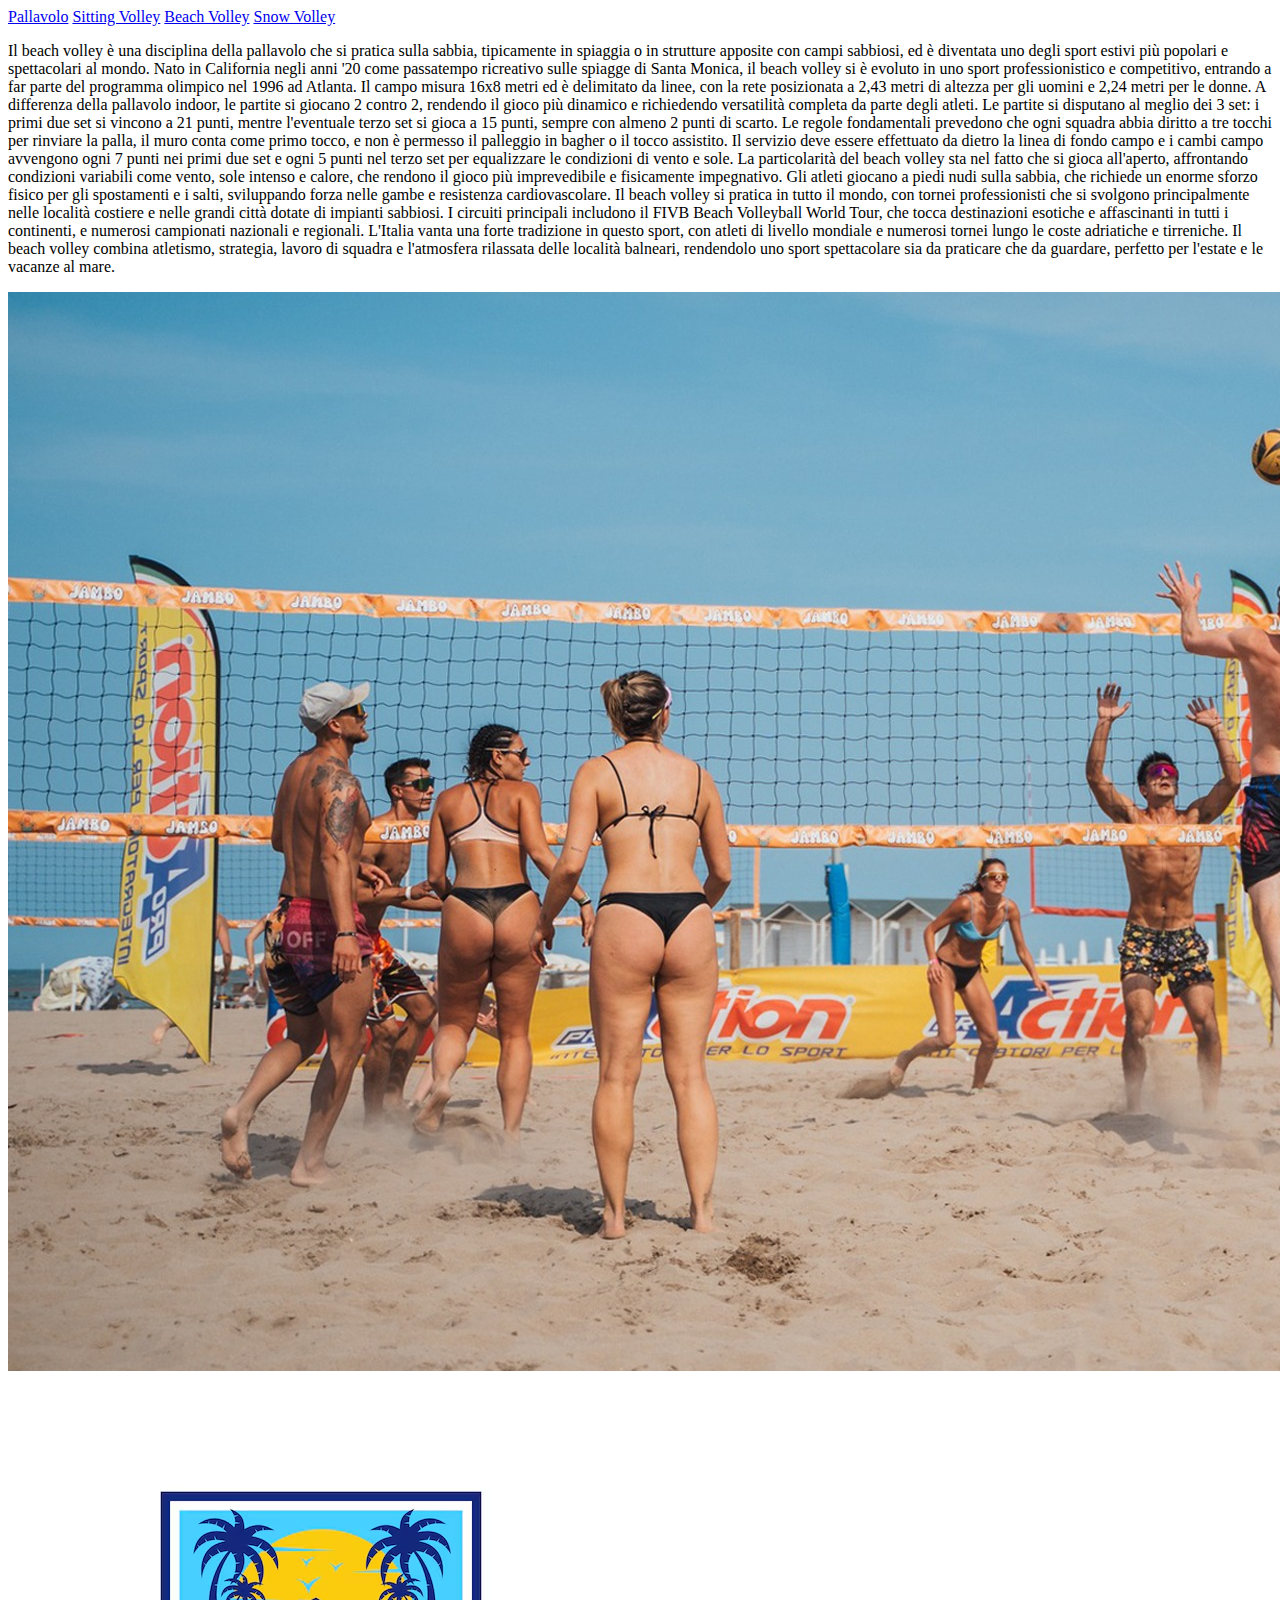
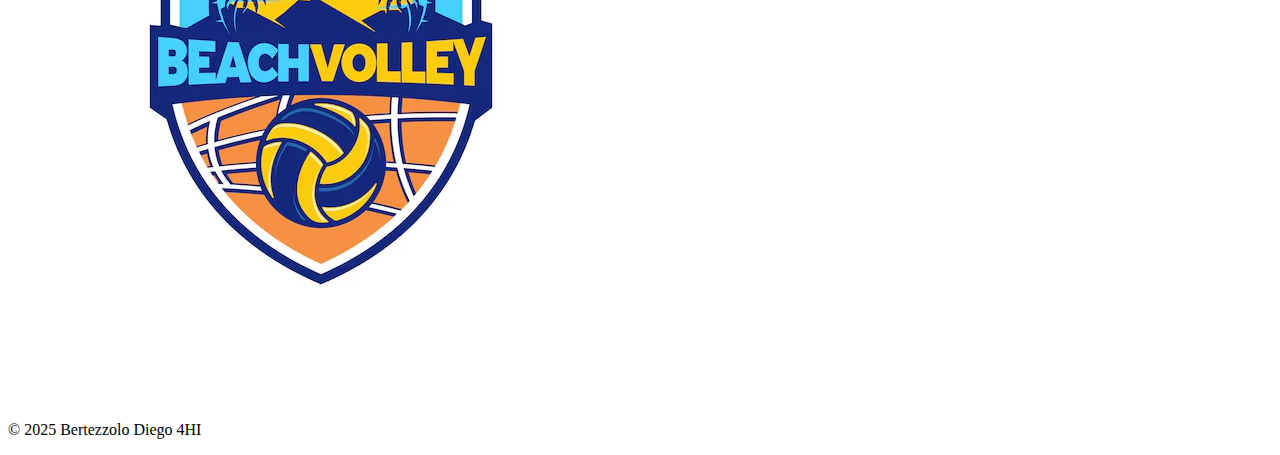
<file: beach_volley.html>
<!DOCTYPE html>
<html>
<head>
  <link rel="icon" href="/img/logo_sito.png">
  <meta name="viewport" content="width=device-width, initial-scale=1">
  <link rel="stylesheet" type="text/css" href="style.css">
</head>
<body>

<div class="topnav">
    <a href="/index.html">Pallavolo</a>
  <a href="/sitting_volley.html">Sitting Volley</a>
  <a class="active" href="/beach_volley.html">Beach Volley</a>
  <a href="/snow_volley.html">Snow Volley</a>
</div>

<div class="content">
    <p id="text_sitting">Il beach volley è una disciplina della pallavolo che si pratica sulla sabbia, 
        tipicamente in spiaggia o in strutture apposite con campi sabbiosi, 
        ed è diventata uno degli sport estivi più popolari e spettacolari al mondo. 
        Nato in California negli anni '20 come passatempo ricreativo sulle spiagge di Santa Monica, 
        il beach volley si è evoluto in uno sport professionistico e competitivo, 
        entrando a far parte del programma olimpico nel 1996 ad Atlanta. 
        Il campo misura 16x8 metri ed è delimitato da linee, 
        con la rete posizionata a 2,43 metri di altezza per gli uomini e 2,24 metri per le donne. 
        A differenza della pallavolo indoor, le partite si giocano 2 contro 2, 
        rendendo il gioco più dinamico e richiedendo versatilità completa da parte degli atleti. 
        Le partite si disputano al meglio dei 3 set: i primi due set si vincono a 21 punti, 
        mentre l'eventuale terzo set si gioca a 15 punti, sempre con almeno 2 punti di scarto. 
        Le regole fondamentali prevedono che ogni squadra abbia diritto a tre tocchi per rinviare la palla, 
        il muro conta come primo tocco, e non è permesso il palleggio in bagher o il tocco assistito. 
        Il servizio deve essere effettuato da dietro la linea di fondo campo e i cambi campo avvengono ogni 7 punti 
        nei primi due set e ogni 5 punti nel terzo set per equalizzare le condizioni di vento e sole. 
        La particolarità del beach volley sta nel fatto che si gioca all'aperto, 
        affrontando condizioni variabili come vento, sole intenso e calore, 
        che rendono il gioco più imprevedibile e fisicamente impegnativo. 
        Gli atleti giocano a piedi nudi sulla sabbia, che richiede un enorme sforzo fisico 
        per gli spostamenti e i salti, sviluppando forza nelle gambe e resistenza cardiovascolare. 
        Il beach volley si pratica in tutto il mondo, con tornei professionisti che si svolgono 
        principalmente nelle località costiere e nelle grandi città dotate di impianti sabbiosi. 
        I circuiti principali includono il FIVB Beach Volleyball World Tour, 
        che tocca destinazioni esotiche e affascinanti in tutti i continenti, 
        e numerosi campionati nazionali e regionali. L'Italia vanta una forte tradizione in questo sport, 
        con atleti di livello mondiale e numerosi tornei lungo le coste adriatiche e tirreniche. 
        Il beach volley combina atletismo, strategia, lavoro di squadra e l'atmosfera rilassata delle località balneari, 
        rendendolo uno sport spettacolare sia da praticare che da guardare, 
        perfetto per l'estate e le vacanze al mare.
    </p>
  <img src="/img/beach_volley.jpg" id="immagine_ferma_sitting">
  <a href="https://it.wikipedia.org/wiki/Beach_volley"><img src="/img/logo-beach-volley.jpg" id="image_sitting"></a>
</div>

<div class="content">
  <div class="footer">
    <p>© 2025 Bertezzolo Diego 4HI</p>
  </div>
</div>

</body>

</html>
</file>
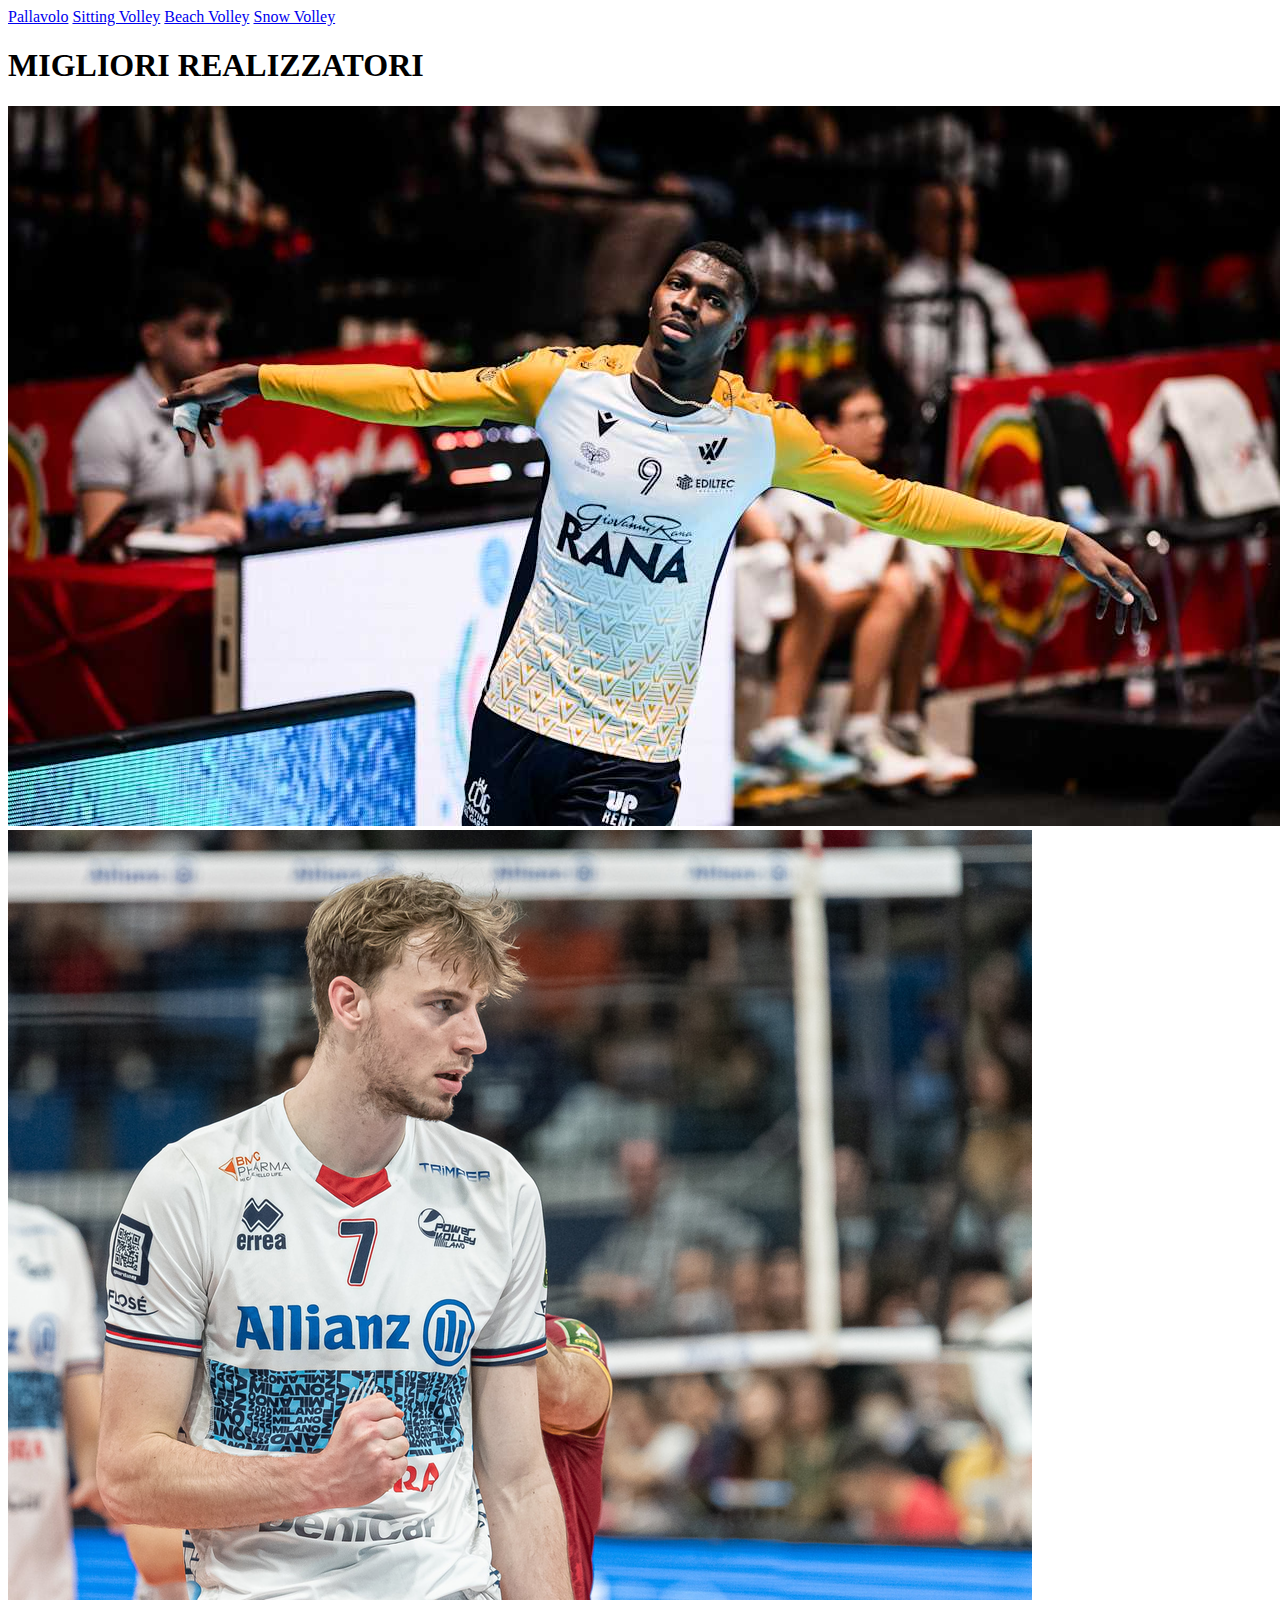
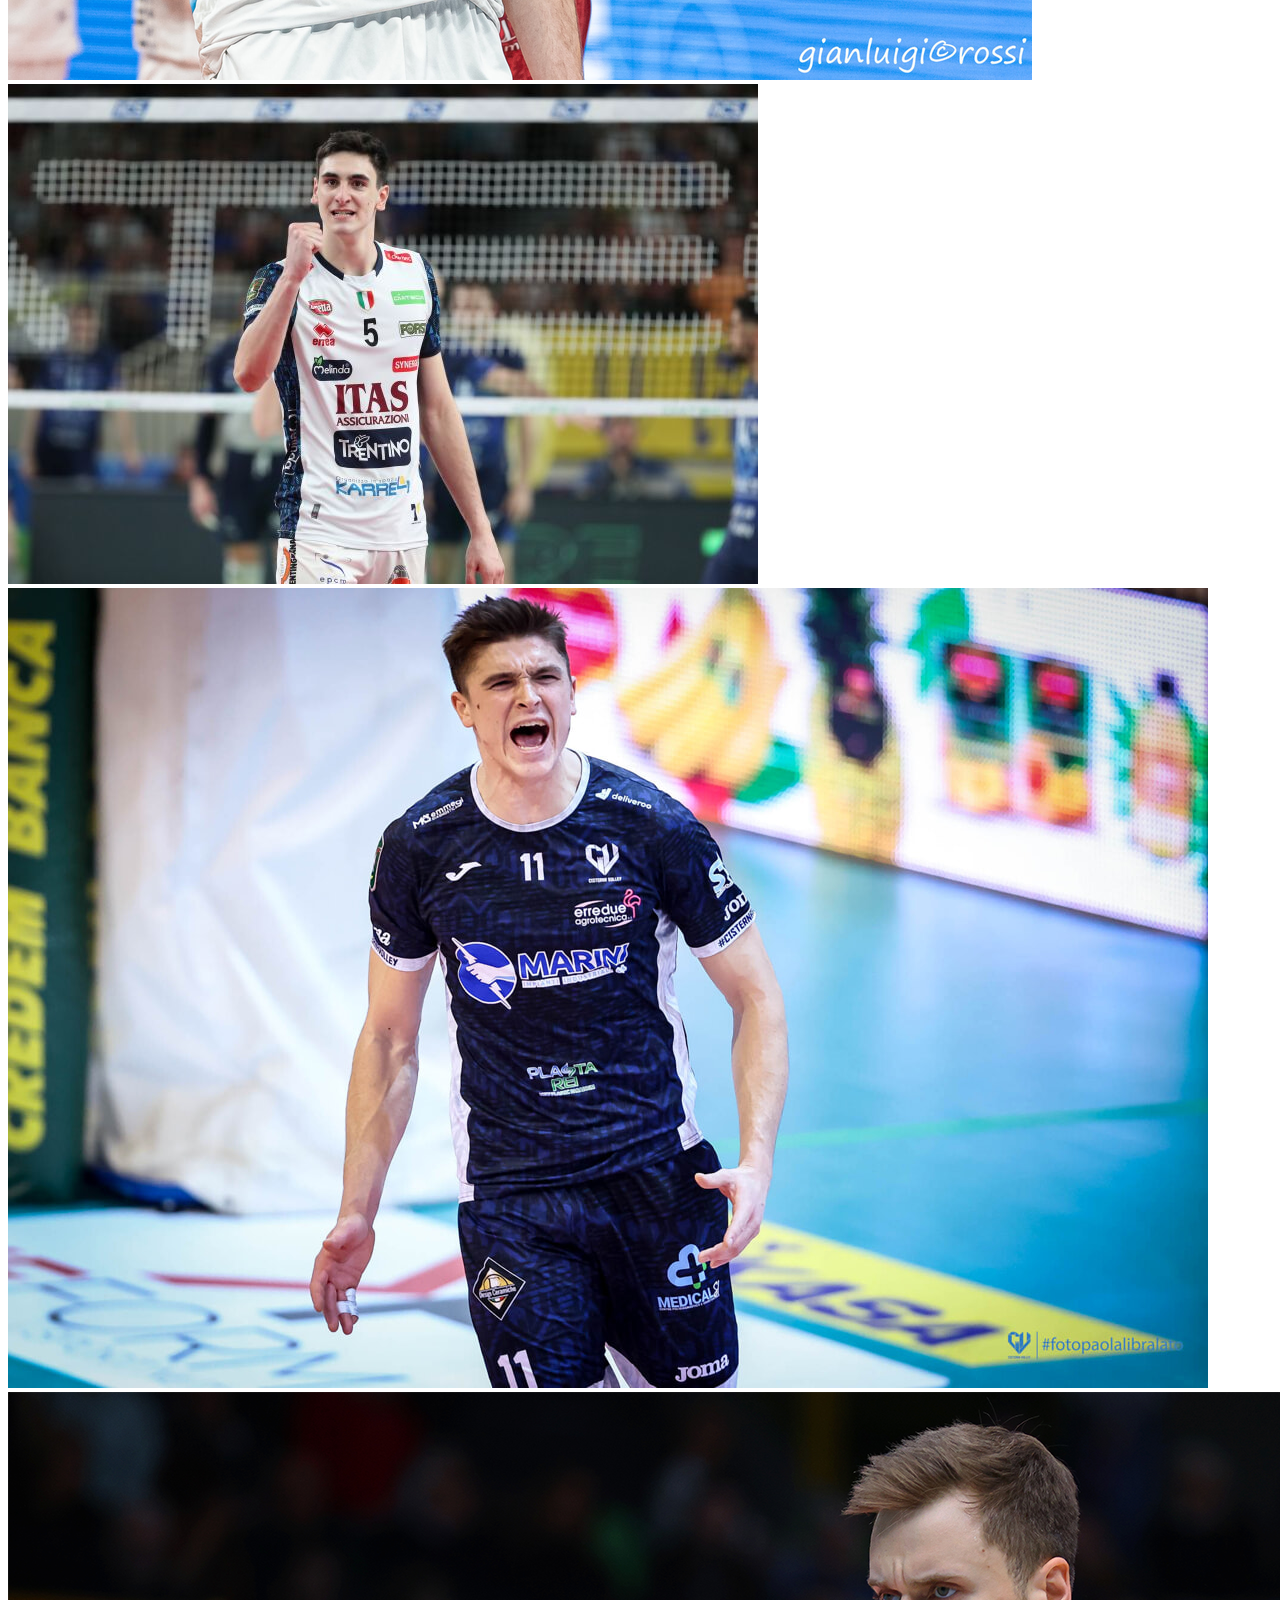
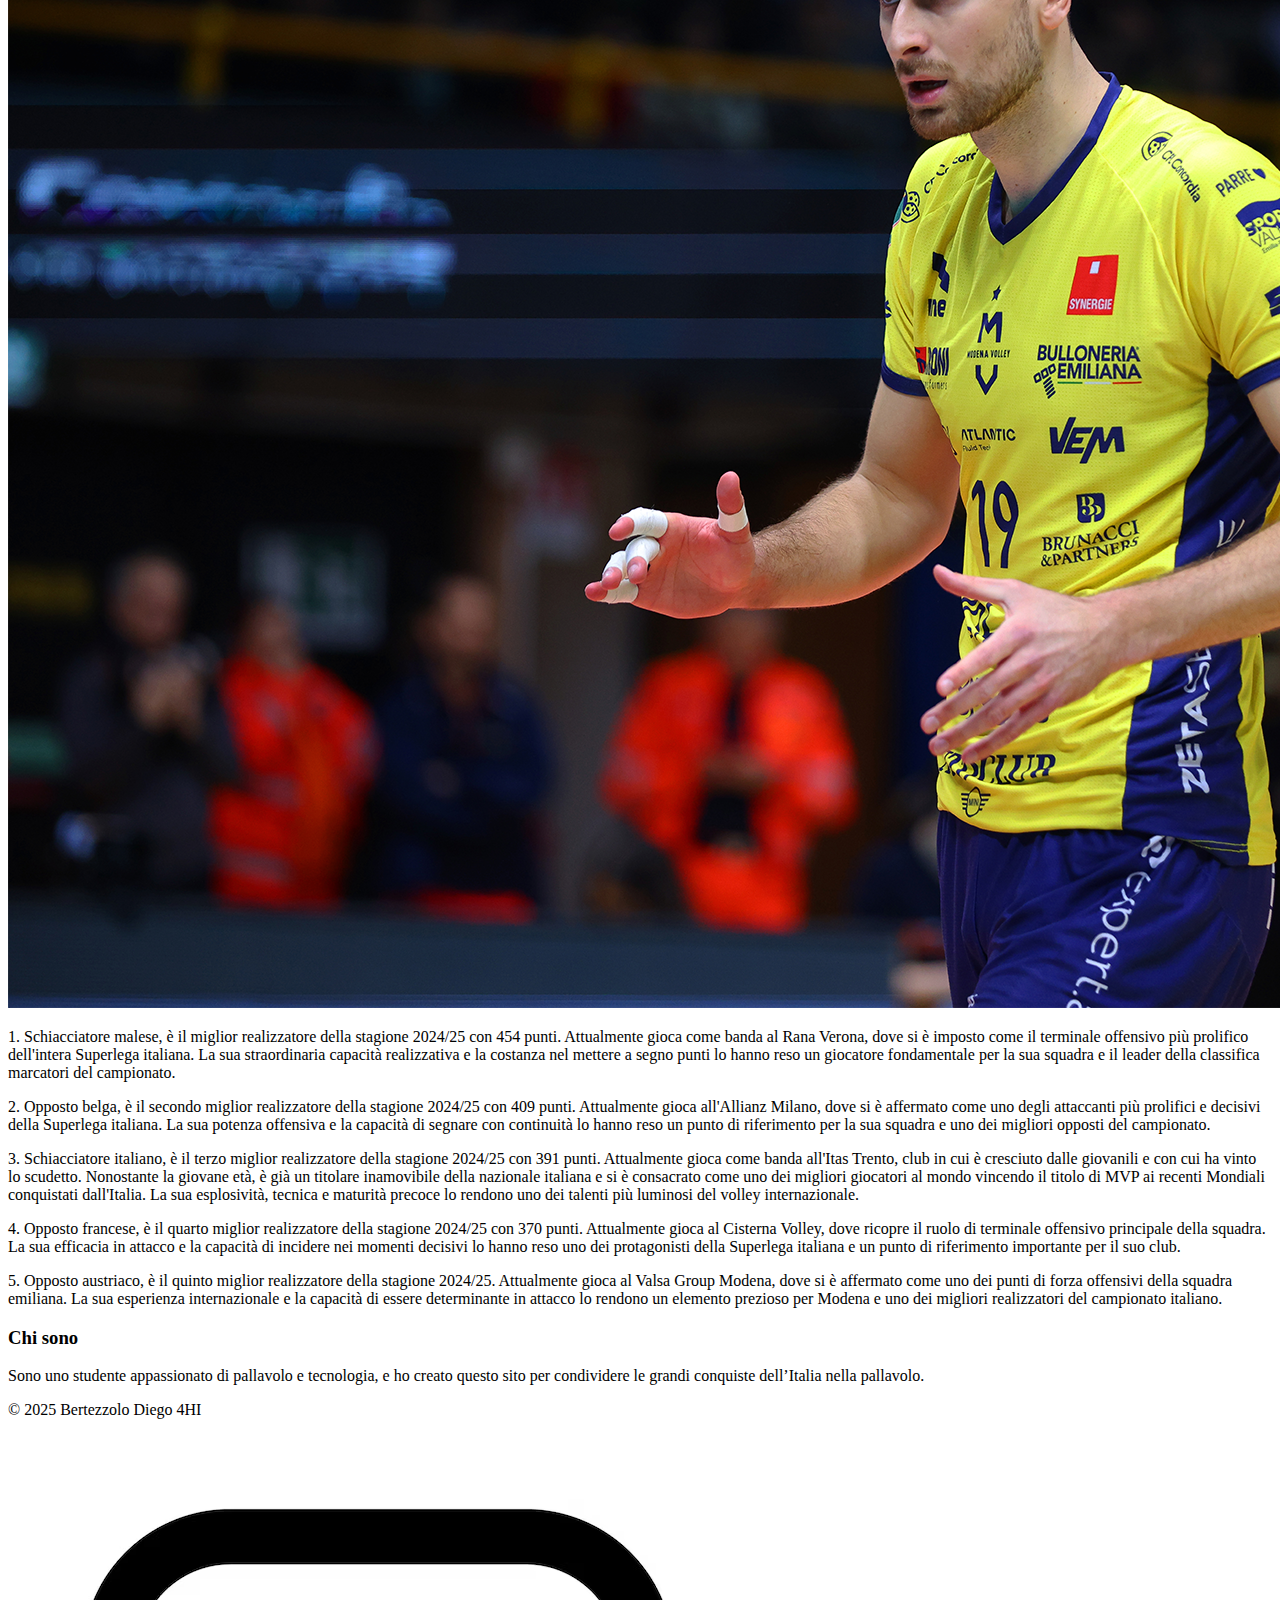
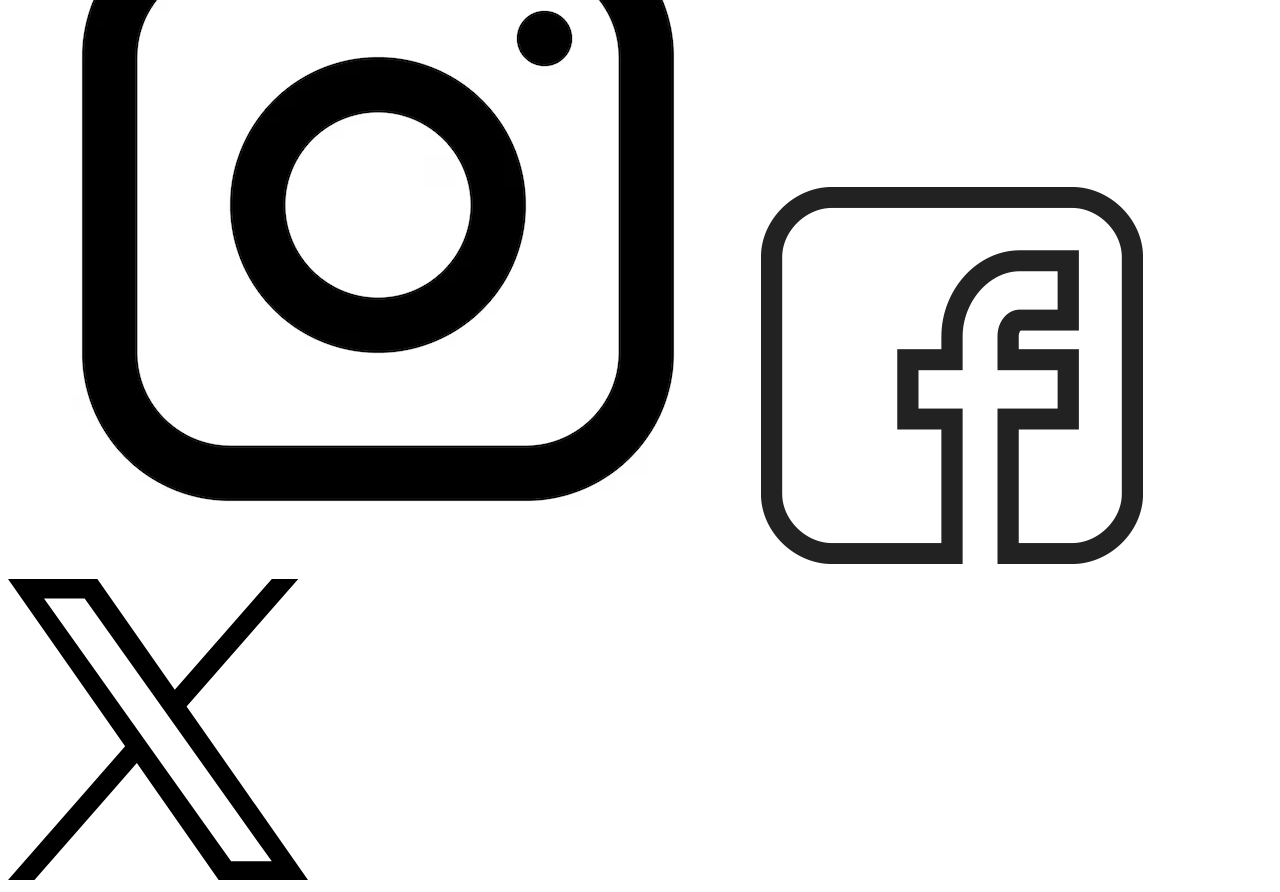
<file: migliori_realizzatori.html>
<!DOCTYPE html>
<html>
<head>
  <title>I protagonisti della scorsa stagione</title>
  <link rel="icon" href="/img/logo_sito.png">
  <meta name="viewport" content="width=device-width, initial-scale=1">
  <link rel="stylesheet" type="text/css" href="style.css">
  <link href="https://fonts.googleapis.com/css2?family=Raleway:wght@300;400;500;600;700;800&display=swap" rel="stylesheet">
</head>
<body>
    <div class="topnav">
  <a href="/index.html">Pallavolo</a>
  <a href="/sitting_volley.html">Sitting Volley</a>
  <a href="/beach_volley.html">Beach Volley</a>
  <a href="/snow_volley.html">Snow Volley</a>
</div>

<div class="content">
  <h1 class="vittorie">MIGLIORI REALIZZATORI</h1>
    <div class="custom-grid">
      <div class="left-column">
        <a href="https://it.wikipedia.org/wiki/Noumory_Ke%C3%AFta"> <img id="immagine_ferma" src="/img/Keita.jpg"></a>
        <a href="https://it.wikipedia.org/wiki/Ferre_Reggers"> <img id="immagine_ferma" src="/img/Ferre.png"></a>
        <a href="https://it.wikipedia.org/wiki/Alessandro_Michieletto"> <img id="immagine_ferma" src="/img/Michi.jpg"></a>
        <a href="https://it.wikipedia.org/wiki/Th%C3%A9o_Faure"> <img id="immagine_ferma" src="/img/Theo.jpg"></a>
        <a href="https://it.wikipedia.org/wiki/Paul_Buchegger"> <img id="immagine_ferma" src="/img/Paul.png"></a>
      </div>
      <div class="right-column">
        <p id="text">
          1. Schiacciatore malese, è il miglior realizzatore della stagione 2024/25 con 454 punti. 
          Attualmente gioca come banda al Rana Verona, 
          dove si è imposto come il terminale offensivo più prolifico dell'intera Superlega italiana. 
          La sua straordinaria capacità realizzativa 
          e la costanza nel mettere a segno punti lo hanno reso un giocatore fondamentale per la sua squadra 
          e il leader della classifica marcatori del campionato.
        </p>
      <div class="right-column">
        <p id="text_2">
          2. Opposto belga, è il secondo miglior realizzatore della stagione 2024/25 con 409 punti. 
          Attualmente gioca all'Allianz Milano, dove si è affermato come uno degli attaccanti più prolifici 
          e decisivi della Superlega italiana. La sua potenza offensiva 
          e la capacità di segnare con continuità lo hanno reso un punto di riferimento per la sua squadra 
          e uno dei migliori opposti del campionato.
        </p>
      </div>
      <div class="right-column">
        <p id="text_3">
          3. Schiacciatore italiano, è il terzo miglior realizzatore della stagione 2024/25 con 391 punti. 
          Attualmente gioca come banda all'Itas Trento, club in cui è cresciuto dalle giovanili e con cui ha vinto lo scudetto. 
          Nonostante la giovane età, è già un titolare inamovibile della nazionale italiana 
          e si è consacrato come uno dei migliori giocatori al mondo vincendo il titolo di MVP ai recenti Mondiali conquistati dall'Italia. 
          La sua esplosività, tecnica e maturità precoce lo rendono uno dei talenti più luminosi del volley internazionale.
        </p>
      </div>
      <div class="right-column">
        <p id="text_4">
          4. Opposto francese, è il quarto miglior realizzatore della stagione 2024/25 con 370 punti. 
          Attualmente gioca al Cisterna Volley, dove ricopre il ruolo di terminale offensivo principale della squadra. 
          La sua efficacia in attacco 
          e la capacità di incidere nei momenti decisivi lo hanno reso uno dei protagonisti della Superlega italiana 
          e un punto di riferimento importante per il suo club.
        </p>
      </div>
      <div class="right-column">
        <p id="text_4">
          5. Opposto austriaco, è il quinto miglior realizzatore della stagione 2024/25. 
          Attualmente gioca al Valsa Group Modena, 
          dove si è affermato come uno dei punti di forza offensivi della squadra emiliana. 
          La sua esperienza internazionale 
          e la capacità di essere determinante in attacco lo rendono un elemento prezioso per Modena 
          e uno dei migliori realizzatori del campionato italiano.
        </p>
      </div>
      </div>
    </div>
  </div>
</div>


<div class="content">
<footer class="footer">
  <div class="footer-container">
    <div class="footer-left">
      <h3>Chi sono</h3>
      <p>Sono uno studente appassionato di pallavolo e tecnologia, 
        e ho creato questo sito per condividere le grandi conquiste dell’Italia nella pallavolo.</p>
        <p class="footer-bottom">© 2025 Bertezzolo Diego 4HI</p>
    </div>

    <div class="footer-right">
      <div class="social-icons">
          <img src="/img/instagram.jpg">
          <img src="/img/Facebook.png">
          <img src="/img/X.svg">
      </div>
    </div>
  </div>
  </div>
</footer>


</body>
</html>
</file>
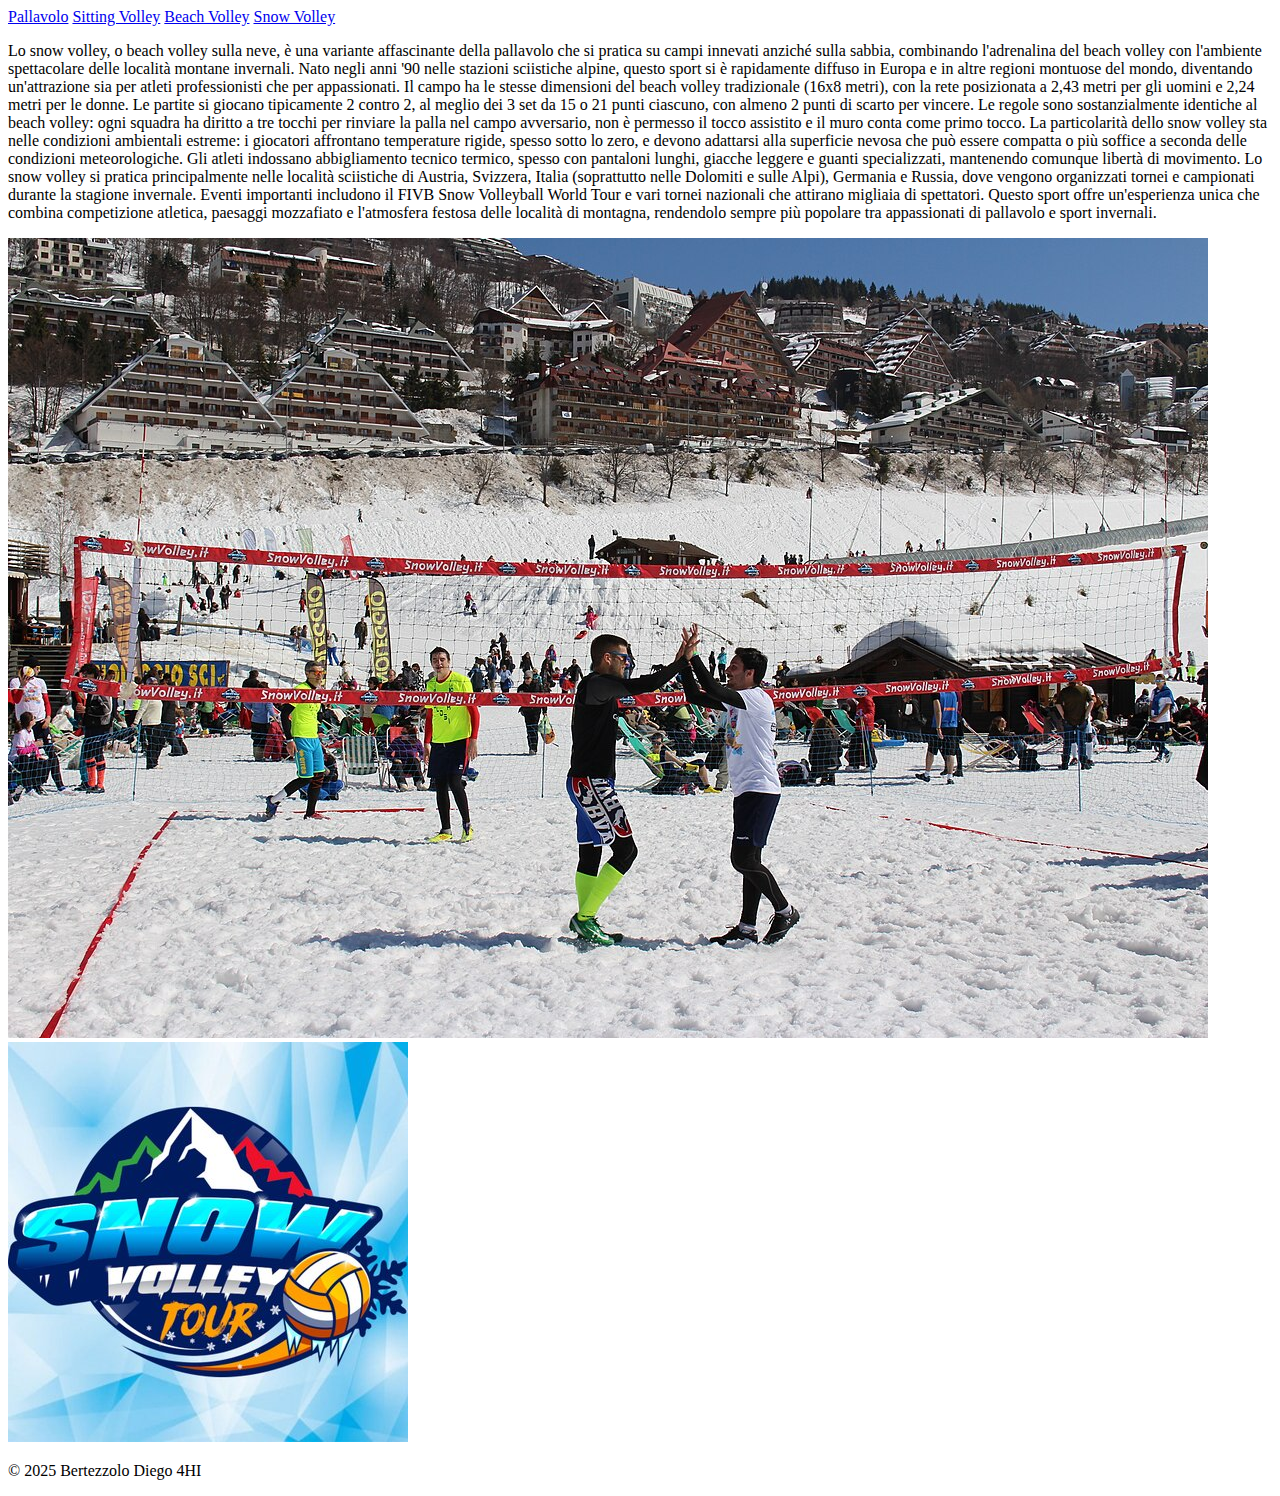
<file: snow_volley.html>
<!DOCTYPE html>
<html>
<head>
  <link rel="icon" href="/img/logo_sito.png">
  <meta name="viewport" content="width=device-width, initial-scale=1">
  <link rel="stylesheet" type="text/css" href="style.css">
</head>
<body>

<div class="topnav">
    <a href="/index.html">Pallavolo</a>
  <a href="/sitting_volley.html">Sitting Volley</a>
  <a href="/beach_volley.html">Beach Volley</a>
  <a class="active" href="/snow_volley.html">Snow Volley</a>
</div>

<div class="content">
    <p id="text_sitting">Lo snow volley, o beach volley sulla neve, 
        è una variante affascinante della pallavolo che si pratica su campi innevati anziché sulla sabbia, 
        combinando l'adrenalina del beach volley con l'ambiente spettacolare delle località montane invernali. 
        Nato negli anni '90 nelle stazioni sciistiche alpine, 
        questo sport si è rapidamente diffuso in Europa e in altre regioni montuose del mondo, 
        diventando un'attrazione sia per atleti professionisti che per appassionati. 
        Il campo ha le stesse dimensioni del beach volley tradizionale (16x8 metri), 
        con la rete posizionata a 2,43 metri per gli uomini e 2,24 metri per le donne. 
        Le partite si giocano tipicamente 2 contro 2, al meglio dei 3 set da 15 o 21 punti ciascuno, 
        con almeno 2 punti di scarto per vincere. Le regole sono sostanzialmente identiche al beach volley: 
        ogni squadra ha diritto a tre tocchi per rinviare la palla nel campo avversario, 
        non è permesso il tocco assistito e il muro conta come primo tocco. 
        La particolarità dello snow volley sta nelle condizioni ambientali estreme: 
        i giocatori affrontano temperature rigide, spesso sotto lo zero, 
        e devono adattarsi alla superficie nevosa che può essere compatta o 
        più soffice a seconda delle condizioni meteorologiche. 
        Gli atleti indossano abbigliamento tecnico termico, spesso con pantaloni lunghi, 
        giacche leggere e guanti specializzati, mantenendo comunque libertà di movimento. 
        Lo snow volley si pratica principalmente nelle località sciistiche di Austria, Svizzera, Italia 
        (soprattutto nelle Dolomiti e sulle Alpi), Germania e Russia, dove vengono organizzati tornei e 
        campionati durante la stagione invernale. Eventi importanti includono il FIVB Snow Volleyball World Tour e 
        vari tornei nazionali che attirano migliaia di spettatori. 
        Questo sport offre un'esperienza unica che combina competizione atletica, 
        paesaggi mozzafiato e l'atmosfera festosa delle località di montagna, 
        rendendolo sempre più popolare tra appassionati di pallavolo e sport invernali.
    </p>
    <img src="/img/Snow_Volley_Italia_2016.jpg" id="immagine_ferma_sitting">
    <a href="https://it.wikipedia.org/wiki/Snow_volley"><img src="/img/snow_logo.jpg" id="image_sitting"></a>
</div>

<div class="content">
  <div class="footer">
    <p>© 2025 Bertezzolo Diego 4HI</p>
  </div>
</div>

</body>

</html>
</file>
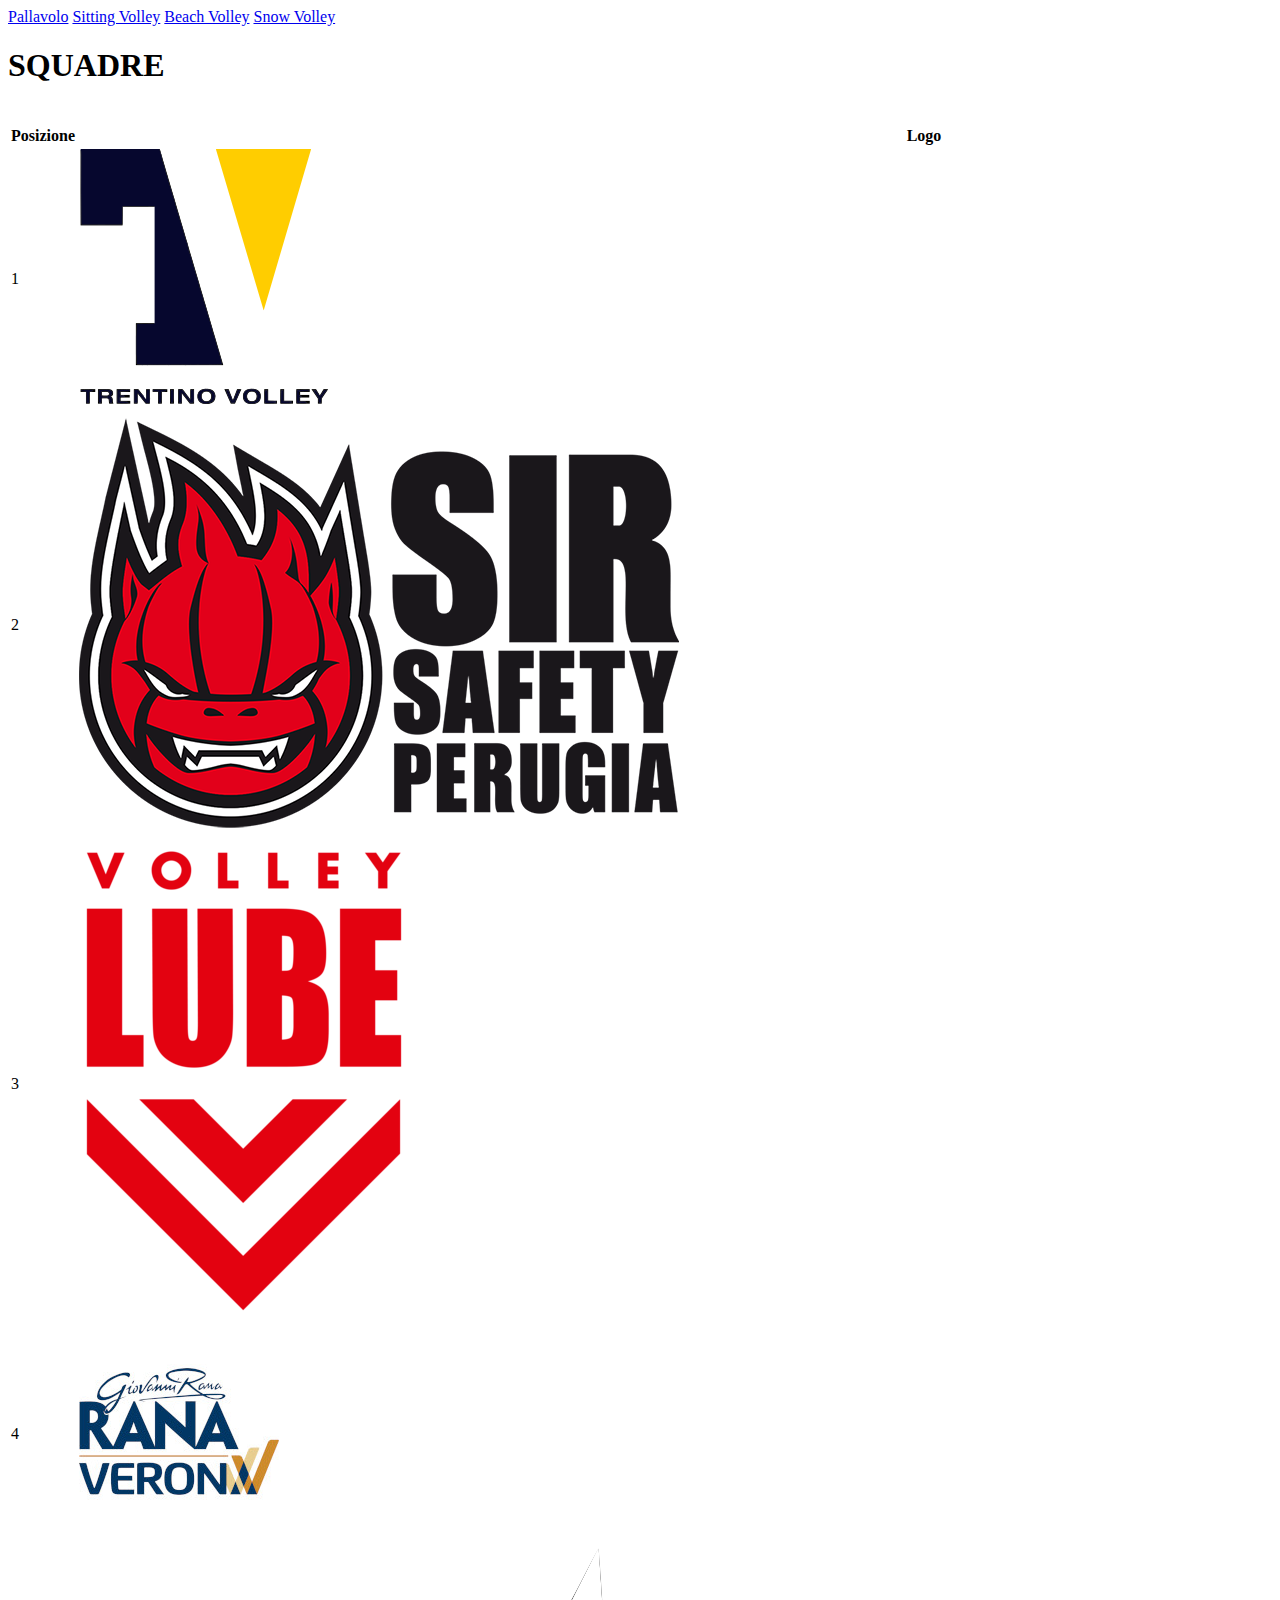
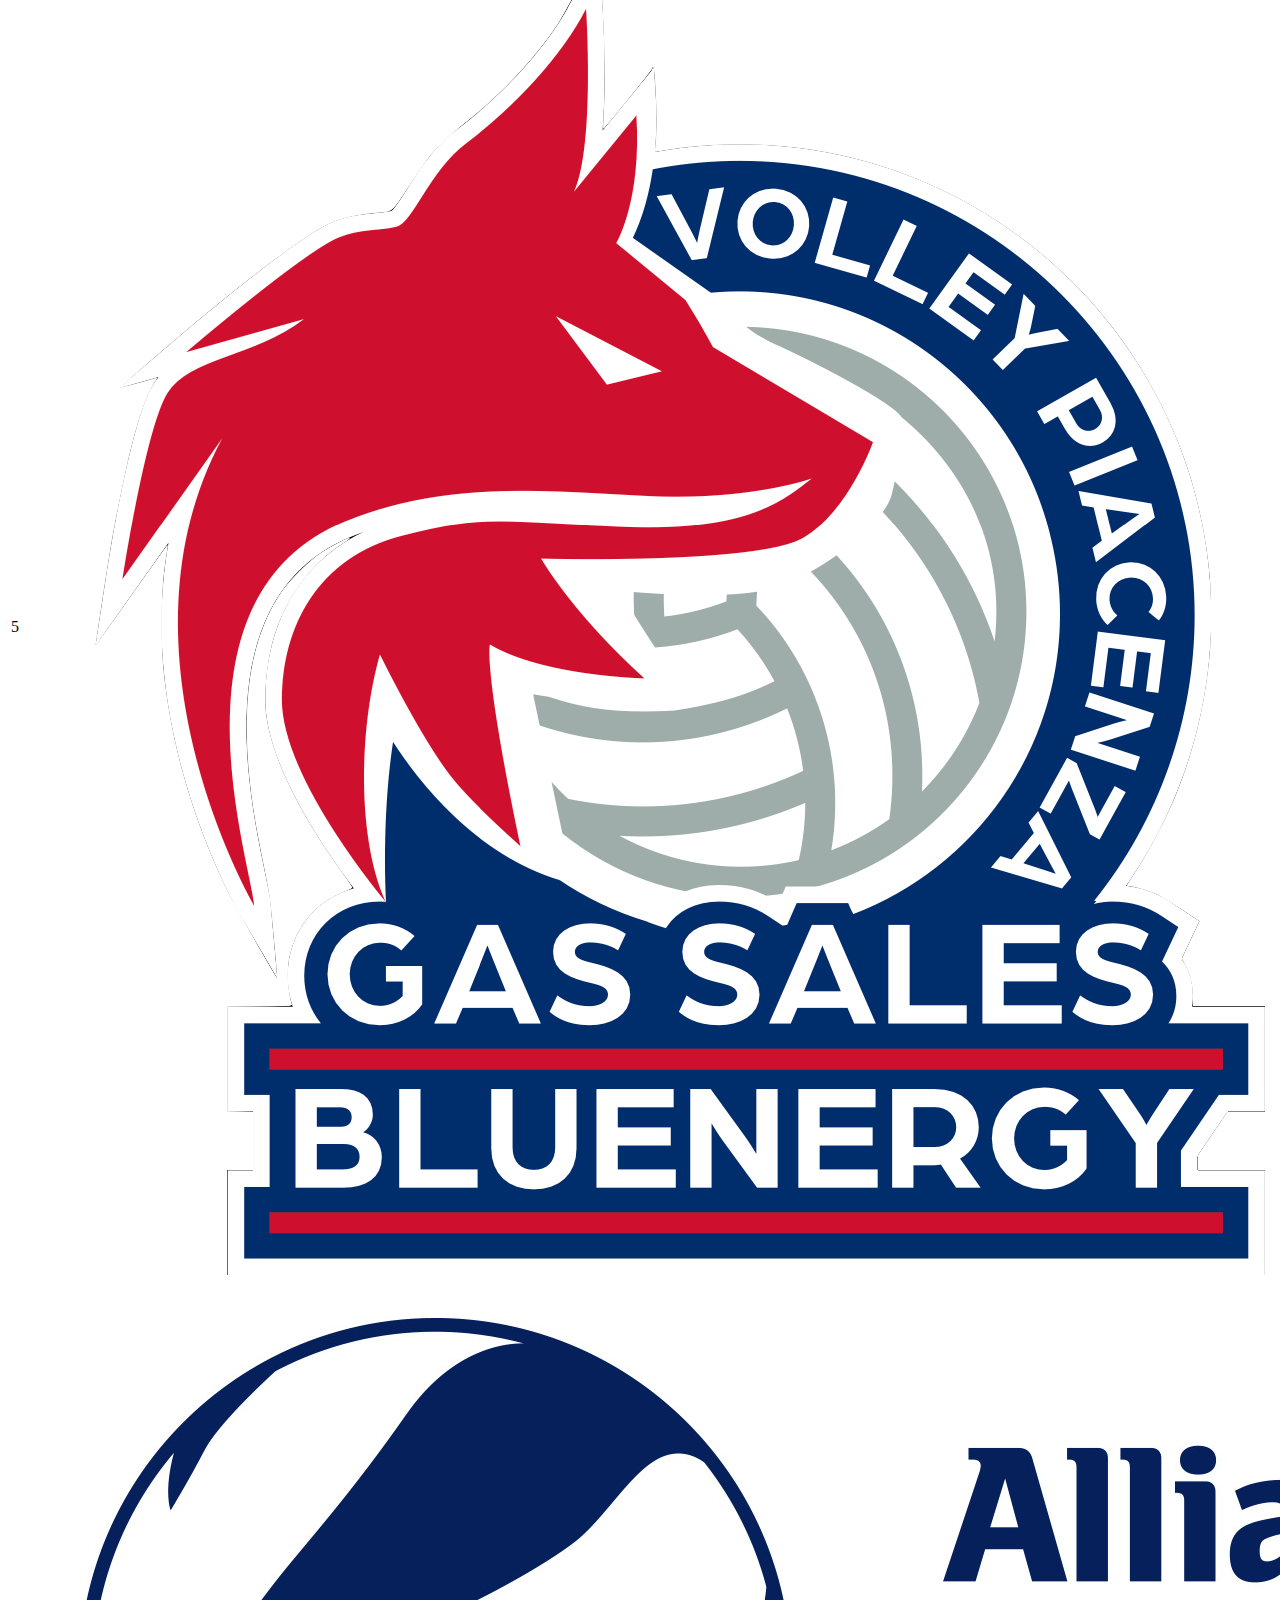
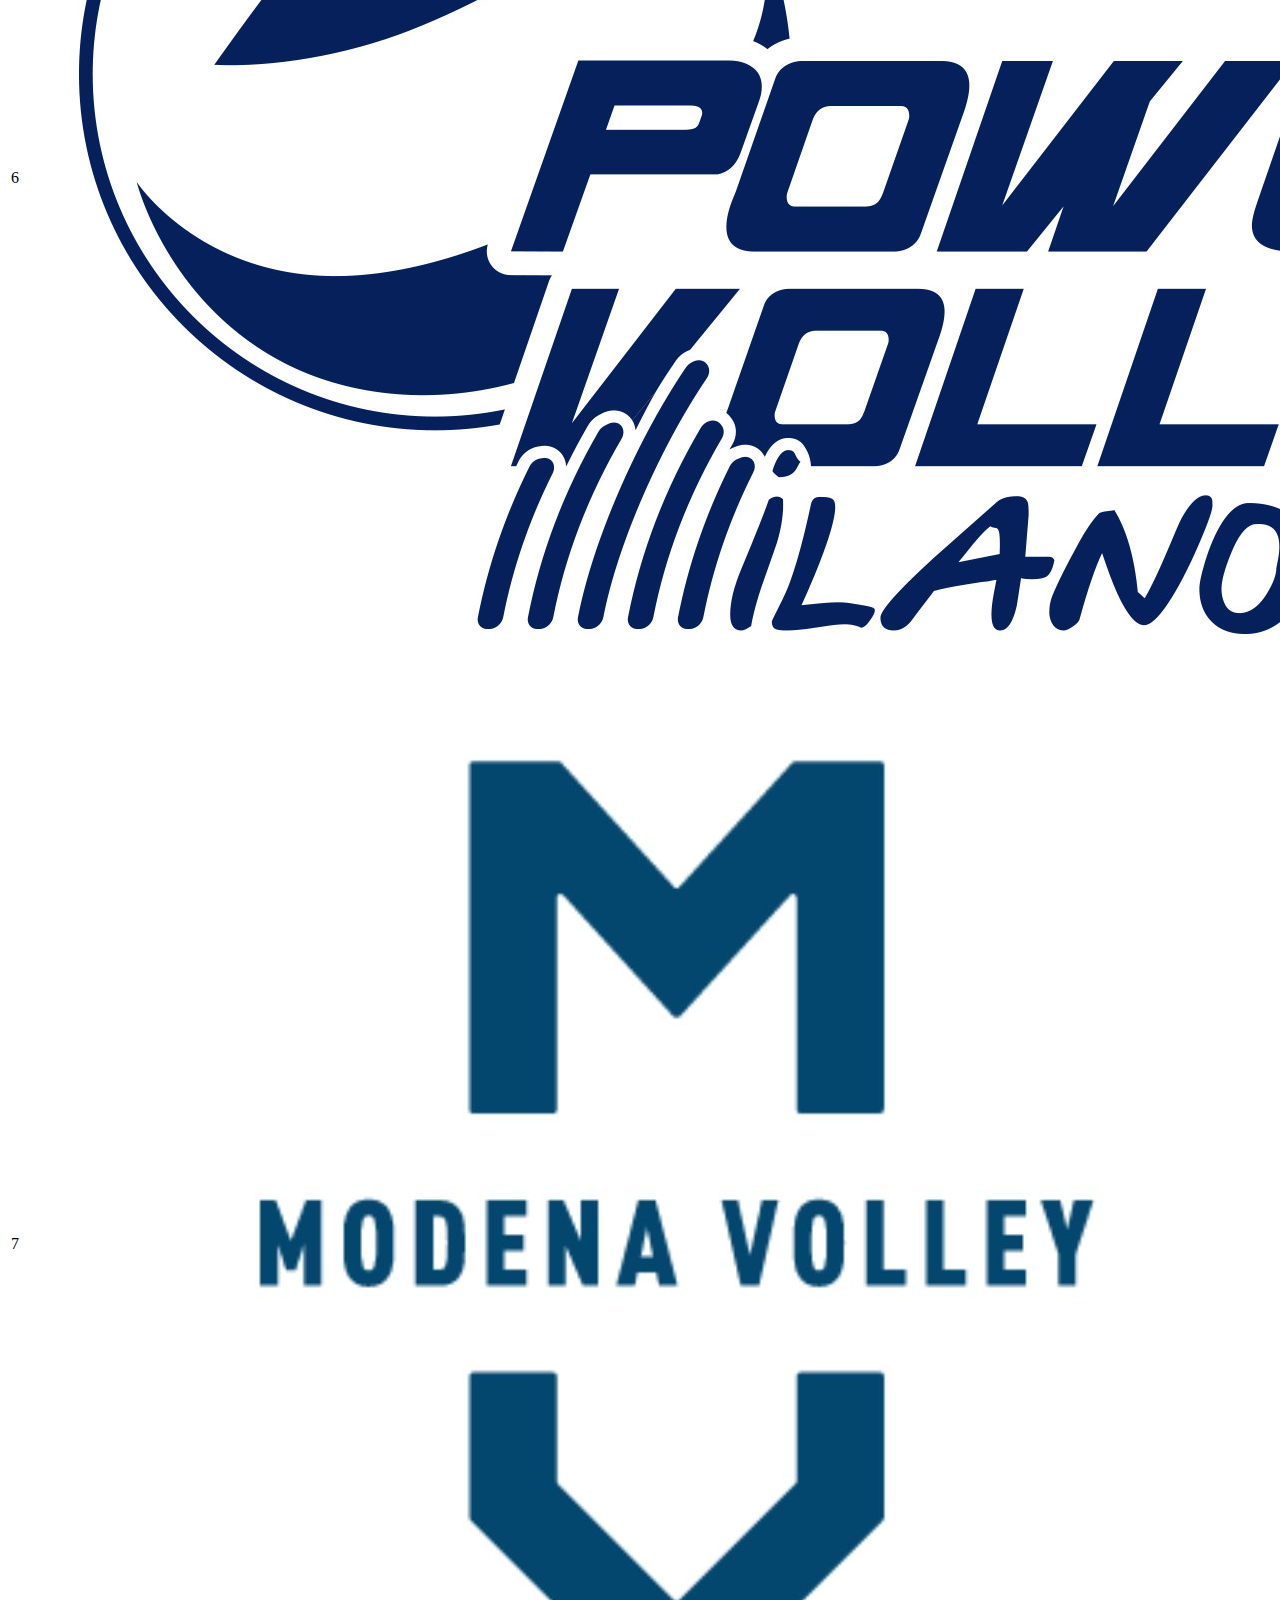
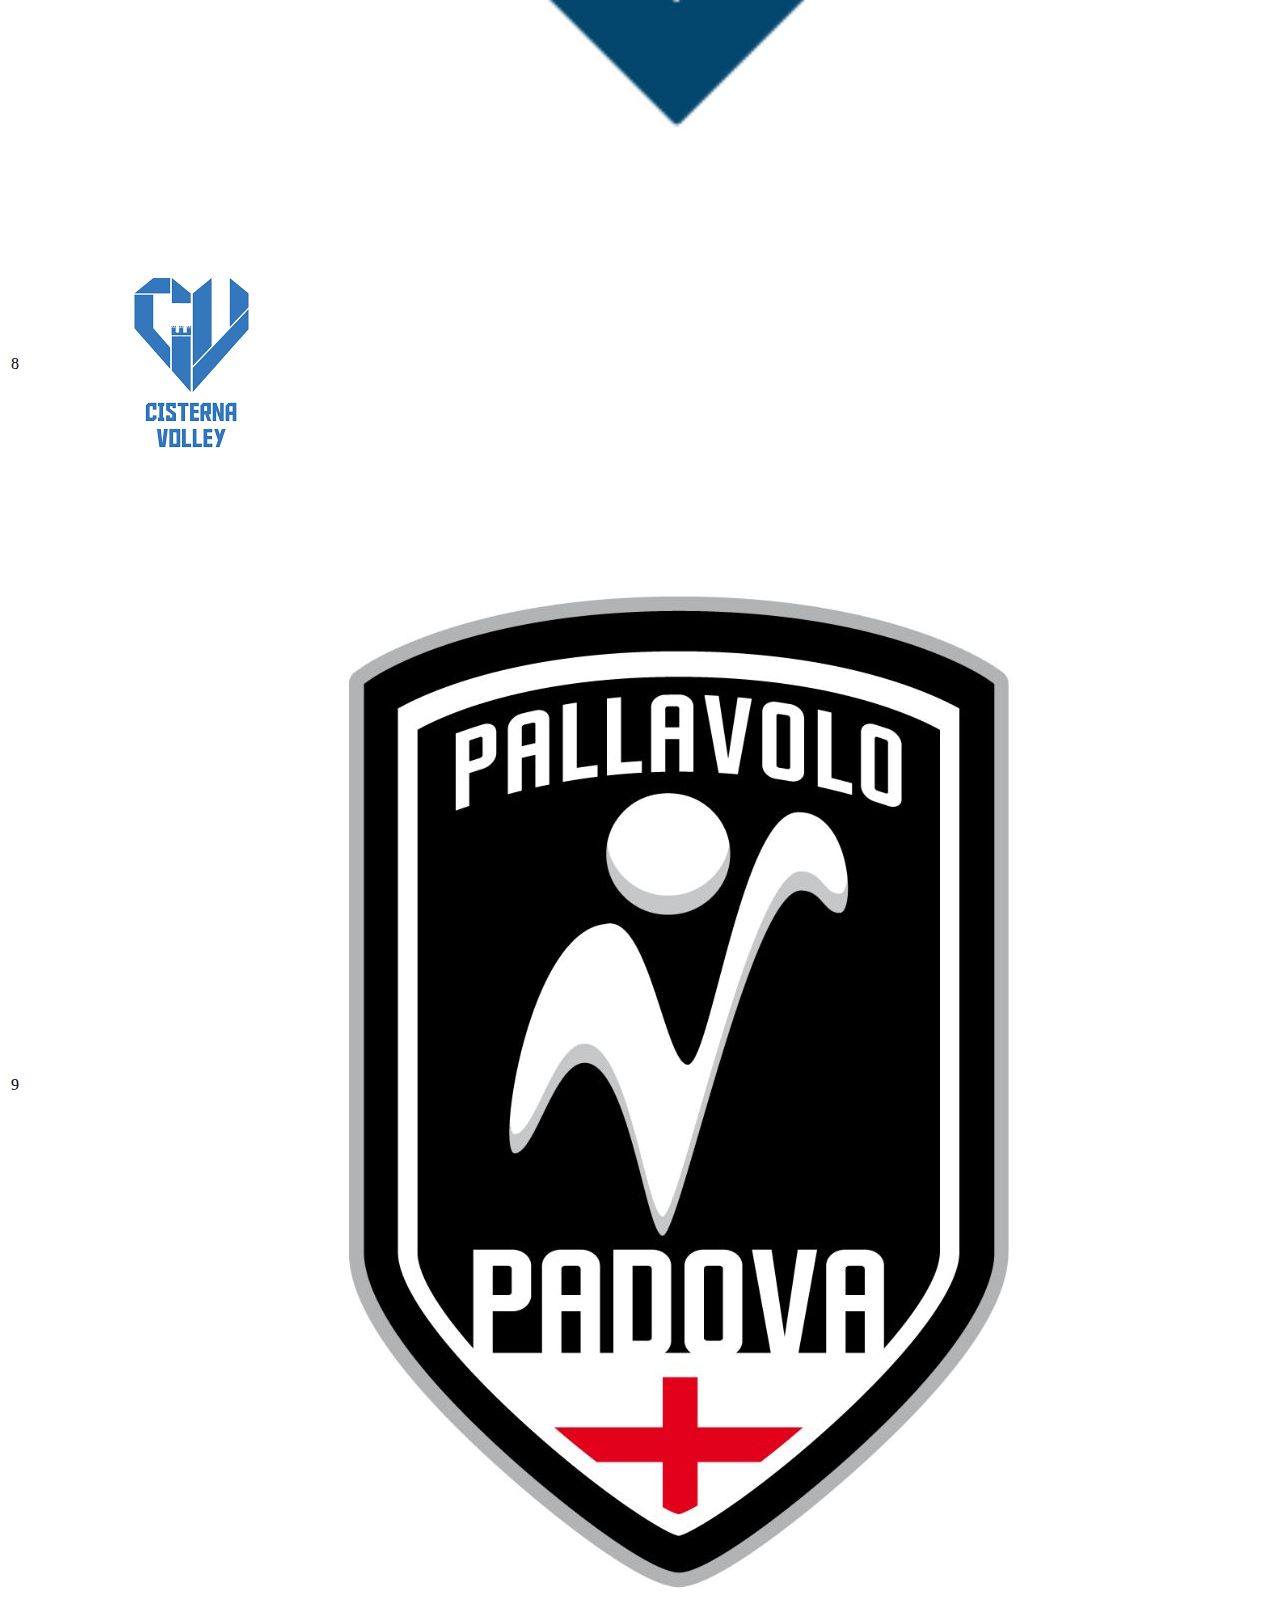
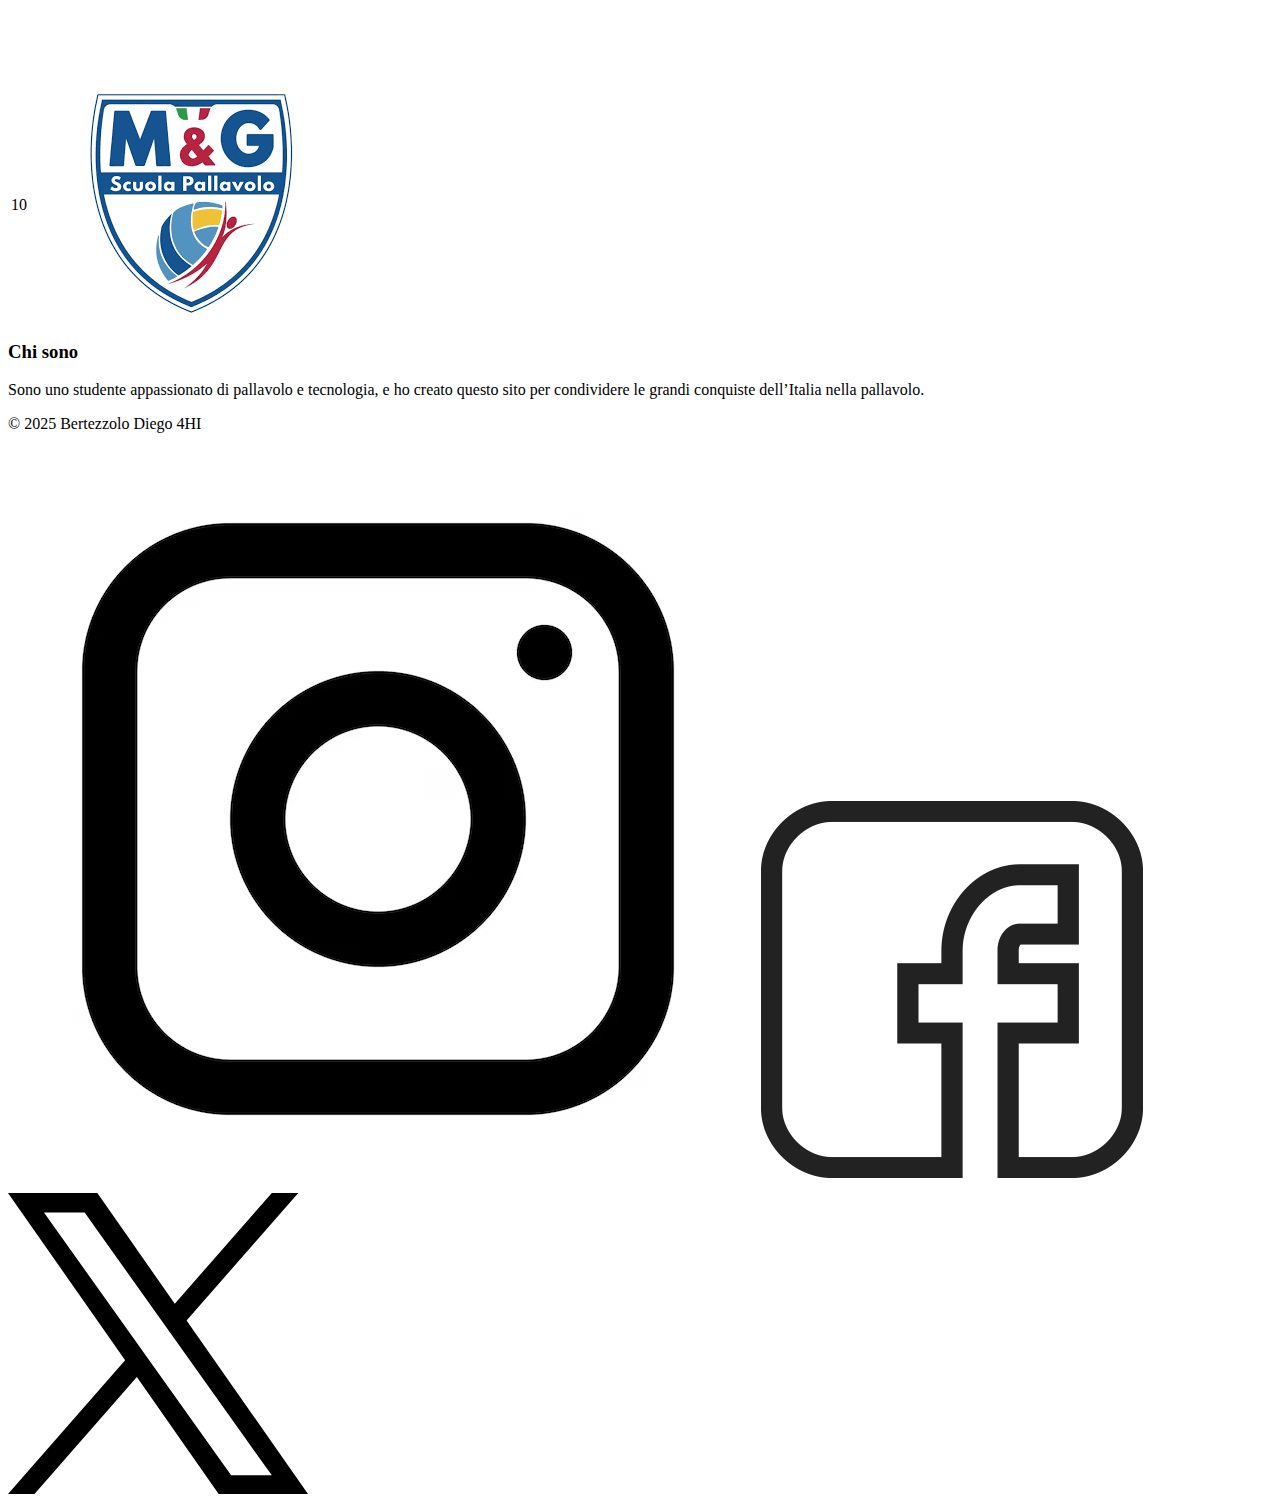
<file: squadre.html>
<!DOCTYPE html>
<html>
<head>
  <meta name="viewport" content="width=device-width, initial-scale=1">
  <link rel="stylesheet" type="text/css" href="style.css">
  <link rel="icon" href="/img/logo_sito.png">
  <link href="https://fonts.googleapis.com/css2?family=Raleway:wght@300;400;500;600;700;800&display=swap" rel="stylesheet">
</head>
<body>
    <div class="topnav">
  <a href="/index.html">Pallavolo</a>
  <a href="/sitting_volley.html">Sitting Volley</a>
  <a href="/beach_volley.html">Beach Volley</a>
  <a href="/snow_volley.html">Snow Volley</a>
</div>

<div class="content">
  <h1 class="vittorie">SQUADRE</h1>
  <br>
  <table>
    <tr>
      <th>Posizione</th>
      <th>Logo</th>
      <th>Squadra</th>
      <th>Punti</th>
    </tr>

    <tr><td>1</td><td><a href="https://it.wikipedia.org/wiki/Trentino_Volley"><img src="img/Trentino_Volley_2022_Logo.svg.png"></a></td><td>Itas Trentino</td><td>57</td></tr>
    <tr><td>2</td><td><a href="https://it.wikipedia.org/wiki/Sir_Safety_Umbria_Volley_Perugia"><img src="img/Perugia.png"></a></td><td>Sir Susa Vim Perugia</td><td>57</td></tr>
    <tr><td>3</td><td><a href="https://it.wikipedia.org/wiki/Associazione_Sportiva_Volley_Lube"><img src="img/Lube.png"></a></td><td>Cucine Lube Civitanova</td><td>46</td></tr>
    <tr><td>4</td><td><a href="https://it.wikipedia.org/wiki/Verona_Volley"><img src="img/rana-verona-201438.jpg"></a></td><td>Rana Verona</td><td>41</td></tr>
    <tr><td>5</td><td><a href="https://it.wikipedia.org/wiki/You_Energy_Volley"><img src="img/Logo-Gas-Sales.png"></a></td><td>Gas Sales Bluenergy Piacenza</td><td>39</td></tr>
    <tr><td>6</td><td><a href="https://it.wikipedia.org/wiki/Powervolley_Milano"><img src="img/Allianz.png"></a></td><td>Allianz Milano</td><td>36</td></tr>
    <tr><td>7</td><td><a href="https://it.wikipedia.org/wiki/Modena_Volley"><img src="img/Modena-1.jpg"></a></td><td>Valsa Group Modena</td><td>29</td></tr>
    <tr><td>8</td><td><a href="https://it.wikipedia.org/wiki/Cisterna_Volley"><img src="img/Cisterna.png"></a></td><td>Cisterna Volley</td><td>24</td></tr>
    <tr><td>9</td><td><a href="https://it.wikipedia.org/wiki/Pallavolo_Padova"><img src="img/Padova.jpg"></a></td><td>Sonepar Padova</td><td>19</td></tr>
    <tr><td>10</td><td><a href="https://it.wikipedia.org/wiki/M%26G_Scuola_Pallavolo"><img src="img/Grottazzolina.png"></a></td><td>Yuasa Battery Grottazzolina</td><td>18</td></tr>
  </table>
</div>


<div class="content">
<footer class="footer">
  <div class="footer-container">
    <div class="footer-left">
      <h3>Chi sono</h3>
      <p>Sono uno studente appassionato di pallavolo e tecnologia, 
        e ho creato questo sito per condividere le grandi conquiste dell’Italia nella pallavolo.</p>
        <p class="footer-bottom">© 2025 Bertezzolo Diego 4HI</p>
    </div>

    <div class="footer-right">
      <div class="social-icons">
          <img src="/img/instagram.jpg">
          <img src="/img/Facebook.png">
          <img src="/img/X.svg">
      </div>
    </div>
  </div>
  </div>
</footer>

</body>
</html>
</file>
<file: style.css>

</file>
